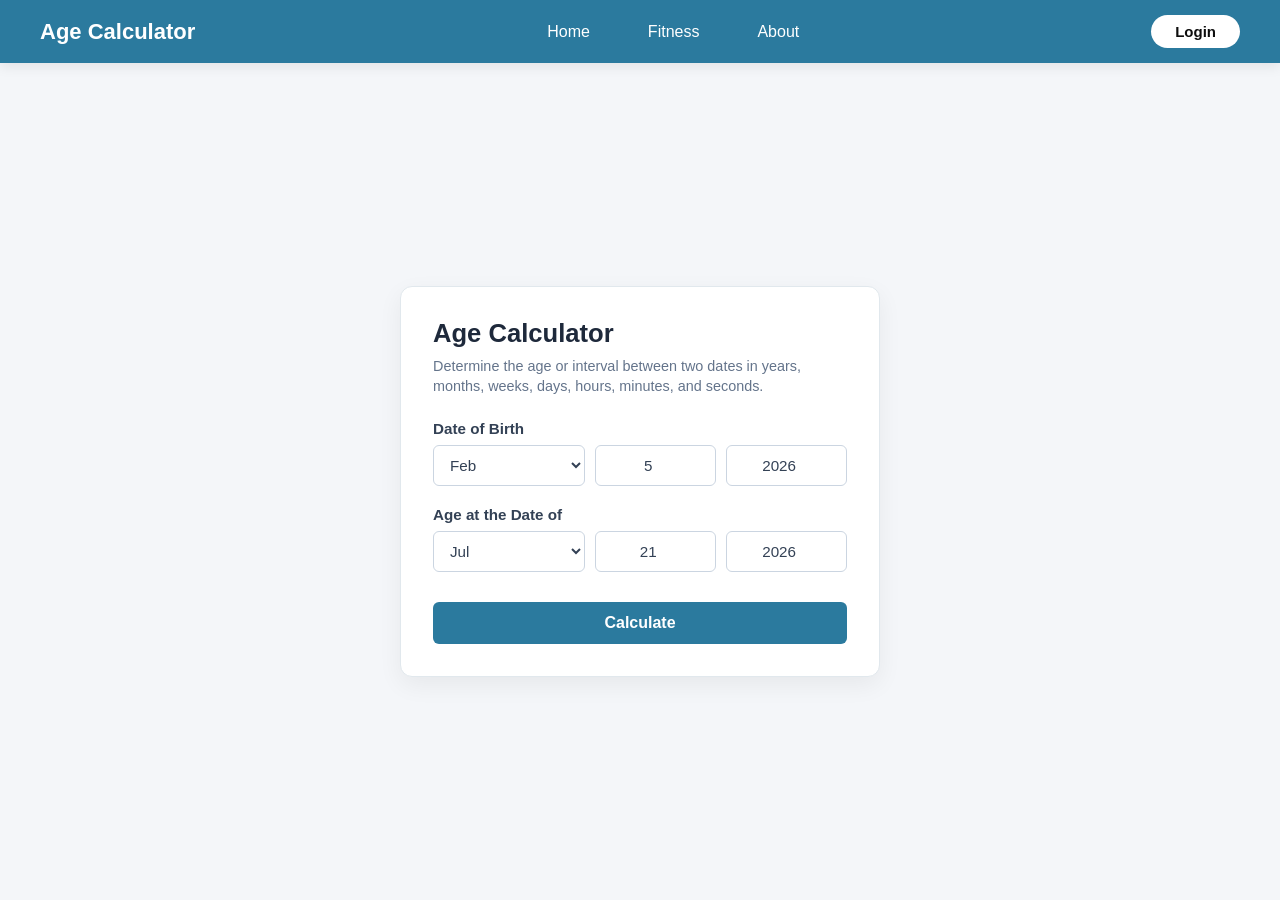
<file: index.html>
<!doctype html>
<html lang="en">
  <head>
    <meta charset="UTF-8" />
    <meta name="viewport" content="width=device-width, initial-scale=1.0" />
    <title>Age Calculator</title>
    <link rel="stylesheet" href="style.css" />
  </head>
  <body>
    <!-- Main Header Navbar -->
    <header class="main-header">
      <nav class="navbar">
        <div class="logo">Age Calculator</div>

        <ul class="nav-links">
          <li><a href="#">Home</a></li>
          <li><a href="#">Fitness</a></li>
          <li><a href="#">About</a></li>
        </ul>

        <button class="login-btn"><a href="Login/Login.html">Login</a></button>
      </nav>
    </header>

    <!-- Main Content Container -->
    <main class="main-container">
      <div class="calculator-card">
        <h2>Age Calculator</h2>
        <p class="description">
          Determine the age or interval between two dates in years, months,
          weeks, days, hours, minutes, and seconds.
        </p>

        <form class="calc-form">
          <!-- Date of Birth Section -->
          <div class="input-group">
            <label for="dob-month">Date of Birth</label>
            <div class="date-inputs">
              <select id="dob-month">
                <option value="Jan">Jan</option>
                <option value="Feb" selected>Feb</option>
                <option value="Mar">Mar</option>
                <option value="Apr">Apr</option>
                <option value="May">May</option>
                <option value="Jun">Jun</option>
                <option value="Jul">Jul</option>
                <option value="Aug">Aug</option>
                <option value="Sep">Sep</option>
                <option value="Oct">Oct</option>
                <option value="Nov">Nov</option>
                <option value="Dec">Dec</option>
              </select>
              <input type="number" id="dob-day" value="5" min="1" max="31" />
              <input
                type="number"
                id="dob-year"
                value="2026"
                min="1900"
                max="2099"
              />
            </div>
          </div>

          <!-- Age at the Date of Section -->
          <div class="input-group">
            <label for="target-month">Age at the Date of</label>
            <div class="date-inputs">
              <select id="target-month">
                <option value="Jan">Jan</option>
                <option value="Feb">Feb</option>
                <option value="Mar">Mar</option>
                <option value="Apr">Apr</option>
                <option value="May">May</option>
                <option value="Jun">Jun</option>
                <option value="Jul" selected>Jul</option>
                <option value="Aug">Aug</option>
                <option value="Sep">Sep</option>
                <option value="Oct">Oct</option>
                <option value="Nov">Nov</option>
                <option value="Dec">Dec</option>
              </select>
              <input
                type="number"
                id="target-day"
                value="21"
                min="1"
                max="31"
              />
              <input
                type="number"
                id="target-year"
                value="2026"
                min="1900"
                max="2099"
              />
            </div>
          </div>

          <!-- Calculate Button -->
          <button type="button" class="btn-calculate">Calculate</button>
        </form>
      </div>
    </main>

    <script src="app.js"></script>
  </body>
</html>
</file>
<file: style.css>
/* --- 1. Global Resetting --- */
* {
  margin: 0;
  padding: 0;
  box-sizing: border-box;
  font-family: 'Segoe UI', Tahoma, Geneva, Verdana, sans-serif;
}

body {
  background-color: #f4f6f9;
  min-height: 100vh;
  display: flex;
  flex-direction: column;
}

/* --- 2. Navbar Styling --- */
.main-header {
  width: 100%;
}

.navbar {
  width: 100%;
  display: flex;
  justify-content: space-between; /* Space out Logo, Links & Login */
  align-items: center;
  background-color: #2b7a9e;
  padding: 15px 40px;
  box-shadow: 0 4px 12px rgba(0, 0, 0, 0.08);
}

.navbar .logo {
  color: #ffffff;
  font-size: 22px;
  font-weight: 700;
  white-space: nowrap;
}

.nav-links {
  display: flex;
  list-style: none;
  gap: 30px;
}

.nav-links li a {
  text-decoration: none;
  color: #ffffff;
  font-size: 16px;
  font-weight: 500;
  padding: 6px 14px;
  border-radius: 6px;
  transition: all 0.3s ease;
}

.nav-links li a:hover {
  background-color: rgba(255, 255, 255, 0.15);
}

.login-btn {
  background-color: #ffffff;
  color: #2b7a9e;
  border: none;
  padding: 8px 24px;
  font-size: 15px;
  font-weight: 600;
  border-radius: 20px;
  cursor: pointer;
  transition: all 0.3s ease;
}

.login-btn:hover {
  background-color: #e0f2fe;
  transform: translateY(-1px);
}

/* --- 3. Page Layout Container --- */
.main-container {
  flex: 1;
  display: flex;
  justify-content: center;
  align-items: center;
  padding: 40px 20px;
}

/* --- 4. Card Container Styling --- */
.calculator-card {
  background: #ffffff;
  max-width: 480px;
  width: 100%;
  padding: 32px;
  border-radius: 12px;
  box-shadow: 0 8px 24px rgba(0, 0, 0, 0.06);
  border: 1px solid #e1e8ed;
}

.calculator-card h2 {
  color: #1e293b;
  font-size: 1.6rem;
  margin-bottom: 8px;
}

.calculator-card .description {
  color: #64748b;
  font-size: 0.9rem;
  line-height: 1.4;
  margin-bottom: 24px;
}

/* --- 5. Form Elements --- */
.input-group {
  margin-bottom: 20px;
}

.input-group label {
  display: block;
  font-weight: 600;
  color: #334155;
  font-size: 0.95rem;
  margin-bottom: 8px;
}

.date-inputs {
  display: flex;
  gap: 10px;
}

.date-inputs select,
.date-inputs input {
  padding: 10px 12px;
  border: 1px solid #cbd5e1;
  border-radius: 6px;
  font-size: 0.95rem;
  outline: none;
  background-color: #fff;
  color: #334155;
  transition: border-color 0.2s ease, box-shadow 0.2s ease;
}

.date-inputs select {
  flex: 2;
  cursor: pointer;
}

.date-inputs input[type="number"] {
  flex: 1.5;
  text-align: center;
}

/* Focus States */
.date-inputs select:focus,
.date-inputs input:focus {
  border-color: #2b7a9e;
  box-shadow: 0 0 0 3px rgba(43, 122, 158, 0.15);
}

/* Calculate Button */
.btn-calculate {
  width: 100%;
  padding: 12px;
  background-color: #2b7a9e;
  color: #ffffff;
  font-weight: 600;
  font-size: 1rem;
  border: none;
  border-radius: 6px;
  cursor: pointer;
  transition: background-color 0.2s ease, transform 0.1s ease;
  margin-top: 10px;
}

.btn-calculate:hover {
  background-color: #226381;
}

.btn-calculate:active {
  transform: scale(0.98);
}

/* --- 6. Mobile Responsiveness --- */
@media (max-width: 600px) {
  .navbar {
    padding: 12px 20px;
  }

  .nav-links {
    gap: 15px;
  }

  .nav-links li a {
    font-size: 14px;
    padding: 4px 8px;
  }

  .calculator-card {
    padding: 20px;
  }
}
.login-btn,a{
  text-decoration: none !important;
  color: #0e0e0e;
}
</file>
